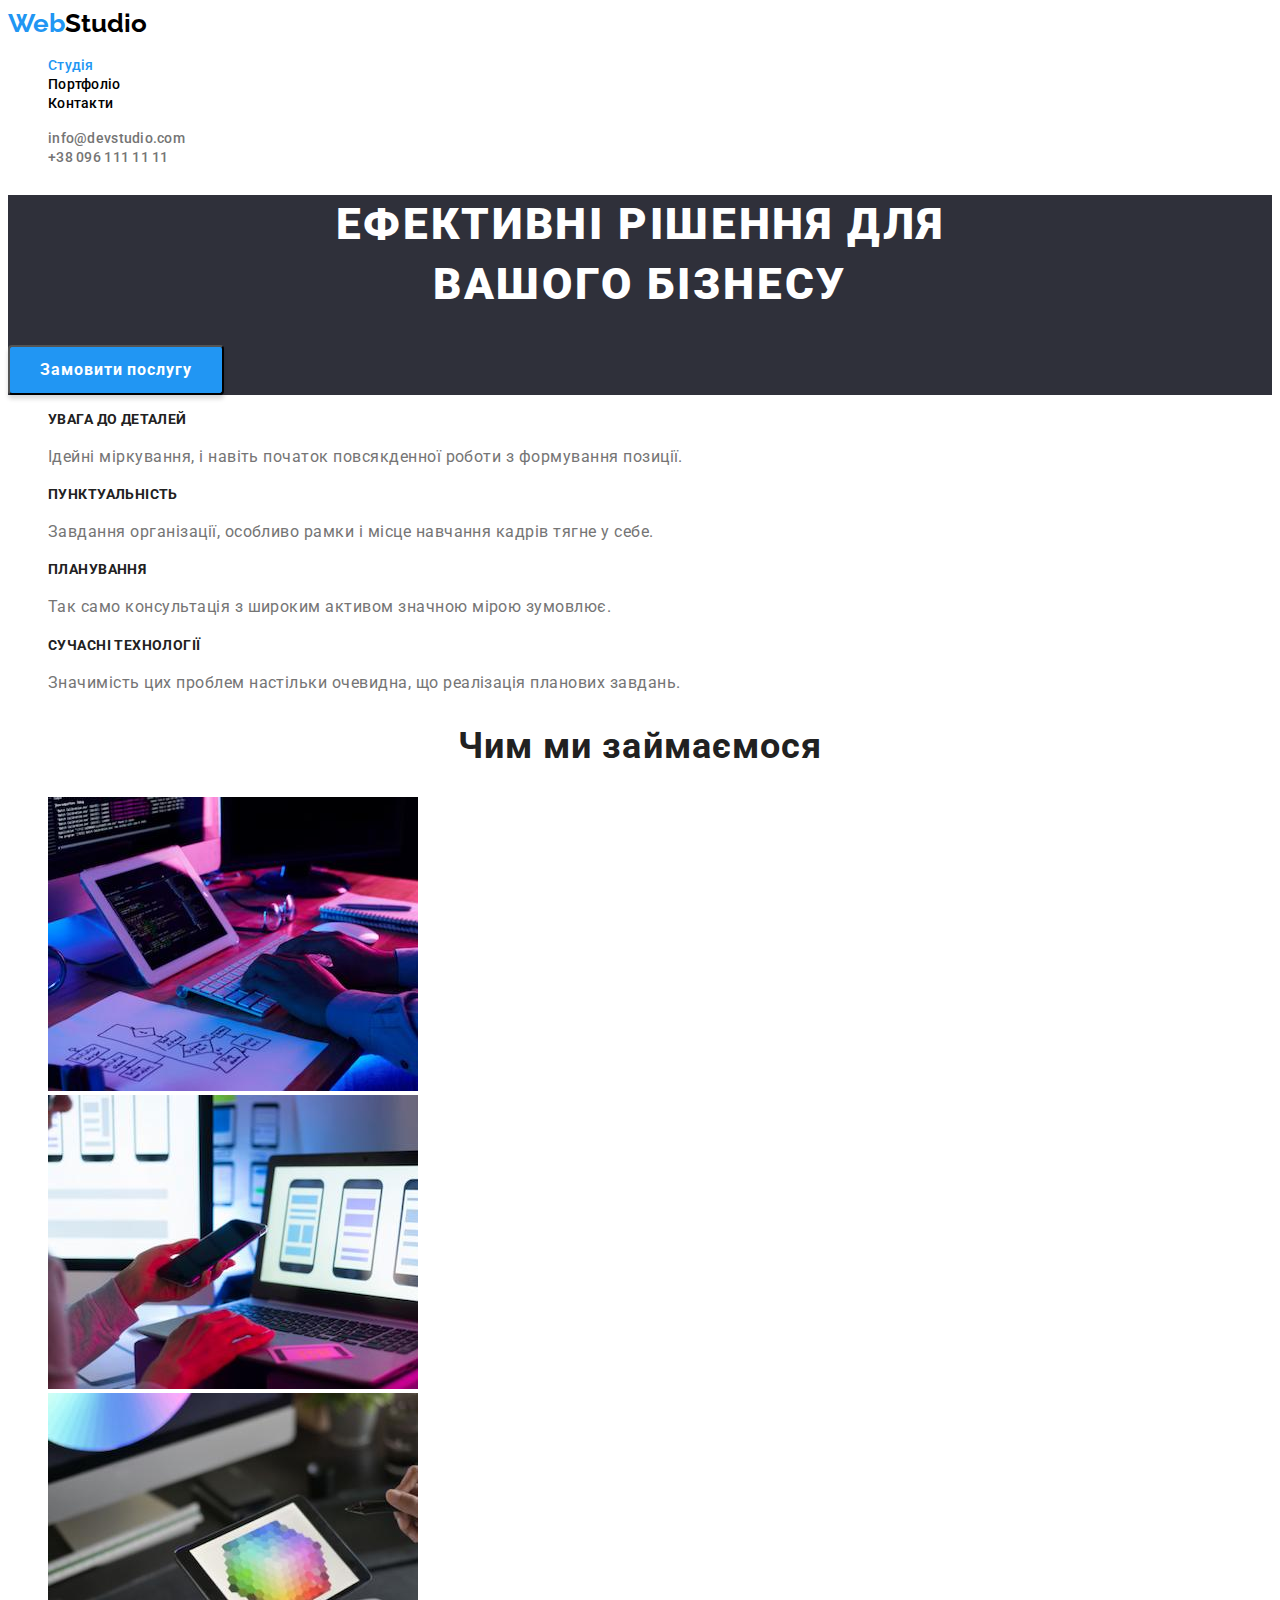
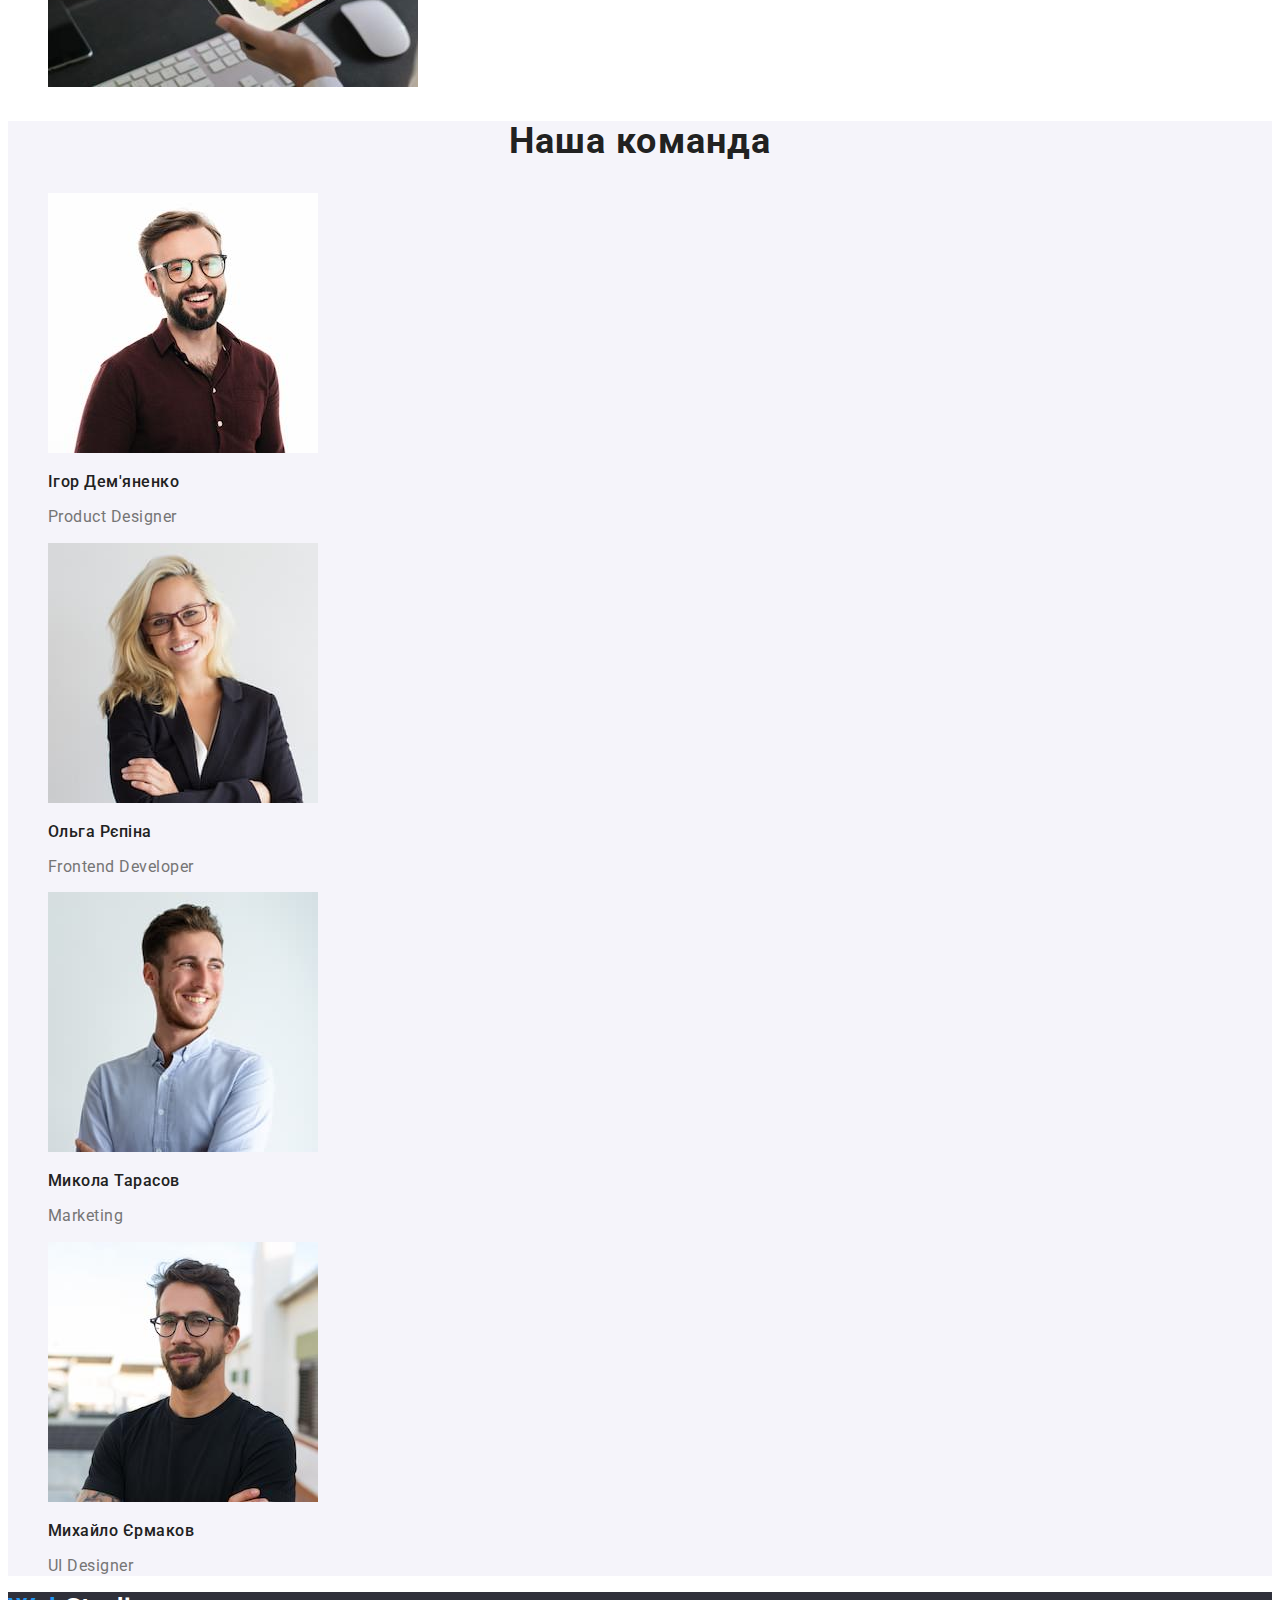
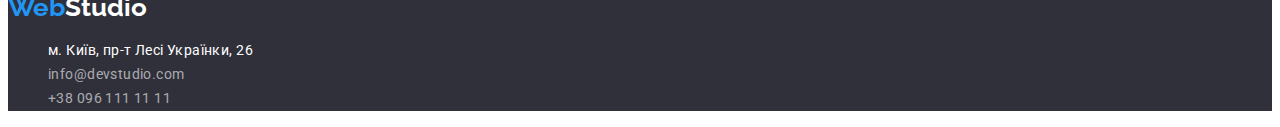
<file: index.html>
<!DOCTYPE html>
<html lang="uk">
  <head>
    <meta charset="UTF-8">
    <meta http-equiv="X-UA-Compatible" content="IE=edge">
    <meta name="viewport" content="width=device-width, initial-scale=1.0">
    <title>Студія</title>
    <link rel="preconnect" href="https://fonts.googleapis.com">
    <link rel="preconnect" href="https://fonts.gstatic.com" crossorigin>
    <link href="https://fonts.googleapis.com/css2?family=Raleway:wght@700&family=Roboto:wght@400;500;700;900&display=swap" rel="stylesheet">
    <link rel="stylesheet" href="./css/styles.css">
  </head>
  <body>
    <header>
       <a href="./index.html" lang="en" class="titel-website-header">
        <span class="text-blue">Web</span>Studio
      </a>
      <nav>
        <ul>
          <li>
            <a href="./index.html" class="header-link-nav current">
              Студія
            </a>
          </li>
          <li>
            <a href="./portfolio.html" class="header-link-nav">
              Портфоліо
            </a>
          </li>
          <li>
            <a href="" class="header-link-nav">
              Контакти
            </a>
          </li>
        </ul> 
      </nav>
      <ul>
        <li>
          <a href="mailto:info@devstudio.com" class="header-link-address">
            info@devstudio.com
          </a>
        </li>
        <li>
          <a href="tel:+380961111111" class="header-link-address">
            +38 096 111 11 11
          </a>
        </li>
      </ul>
    </header>
    <main>
      <!--titel of page -->
      <section class="section-darck-gray-groud">
        <h1 class="super-titel">Ефективні рішення для <br> вашого бізнесу</h1>
        <button type="button" class="super-button">Замовити послугу</button>
      </section>
      <!--uor features-->
      <section>  
        <h2 class="titel-invisible">Наші переваги</h2>
        <ul>
          <li>
            <h3 class="subtitel-text-benefits">Увага до деталей</h3>
            <P class="text-benefits">Ідейні міркування, і навіть початок повсякденної роботи з формування позиції.</P>
          </li>
          <li>
            <h3 class="subtitel-text-benefits">Пунктуальність</h3>
            <P class="text-benefits">Завдання організації, особливо рамки і місце навчання кадрів тягне у себе.</P>
          </li>
          <li>
            <h3 class="subtitel-text-benefits">Планування</h3>
            <P class="text-benefits">Так само консультація з широким активом значною мірою зумовлює.</P>
          </li>
          <li>
            <h3 class="subtitel-text-benefits">Сучасні технології</h3>
            <P class="text-benefits">Значимість цих проблем настільки очевидна, що реалізація планових завдань.</P>
          </li>
        </ul>
      </section>
      <!--what we doing-->
      <section>
        <h2 class="main-sections-titel">Чим ми займаємося</h2>
        <ul>
          <li>
            <img 
              src="./images/desk_ofis.jpg"
              alt="людина працює за компютером та планшетом"
              height="294"
              width="370"
            >
          </li>
          <li>
            <img 
              src="./images/smartfones_working.jpg"
              alt="людина працює за ноутбуком з телефоном в руці"
              height="294"
              width="370"
            >
          </li>
          <li>
              <img 
              src="./images/colour_graphic.jpg"
              alt="людина вибирає колір в палітрі колюрів на планшеті "
              height="294"
              width="370"
            >
          </li> 
        </ul>
      </section>
      <!--uor team-->
      <section class="section-gray-groud">
        <h2 class="main-sections-titel">Наша команда</h2>
        <ul>
          <li>
            <img 
              src="./images/team_ihor_d.jpg" 
              alt="чоловік в окулярах на білому фоні"
            >
            <h3 class="team-cart-allname">Ігор Дем'яненко</h3>
            <p class="team-cart-text">Product Designer</p>
          </li>
          <li>
            <img 
              src="./images/team_olga_r.jpg" 
              alt="дівчина з світлим волоссям в окулярах на сірому фоні"
            >
            <h3 class="team-cart-allname">Ольга Рєпіна</h3>
            <p class="team-cart-text">Frontend Developer</p>
          </li>
          <li>
            <img 
              src="./images/team_mikola_t.jpg" 
              alt="чоловік в синій сорочті на блакиному фоні"
            >
            <h3 class="team-cart-allname">Микола Тарасов</h3>
            <p class="team-cart-text">Marketing</p>
          </li>
          <li>
            <img 
              src="./images/team_mihail_y.jpg" 
              alt="чоловік в окулярах в чорній сорочті на фоні білого будинку"
            >
            <h3 class="team-cart-allname">Михайло Єрмаков</h3>
            <p class="team-cart-text">UI Designer</p>
          </li>
        </ul>
      </section>
    </main>
    <footer class="section-darck-gray-groud">
      <a class="titel-website-footer" href="./index.html" lang="en">
        <span class="text-blue">Web</span>Studio
      </a>
      <address class="">
        <ul>
          <li>
            <a 
            href="https://goo.gl/maps/RmFB3zUBjuuTnWZK7" 
            target="_blank"
            rel="noopener nofollow"
            class="footer-address-link"
            >
            м. Київ, пр-т Лесі Українки, 26
            </a>
          </li>
          <li>
            <a href="mailto:info@devstudio.com" class="footer-link">
              info@devstudio.com
            </a>
          </li>
          <li>
            <a href="tel:+380961111111" class="footer-link">
              +38 096 111 11 11
            </a>
          </li>
        </ul> 
      </address>
    </footer>
  </body>
</html>
</file>
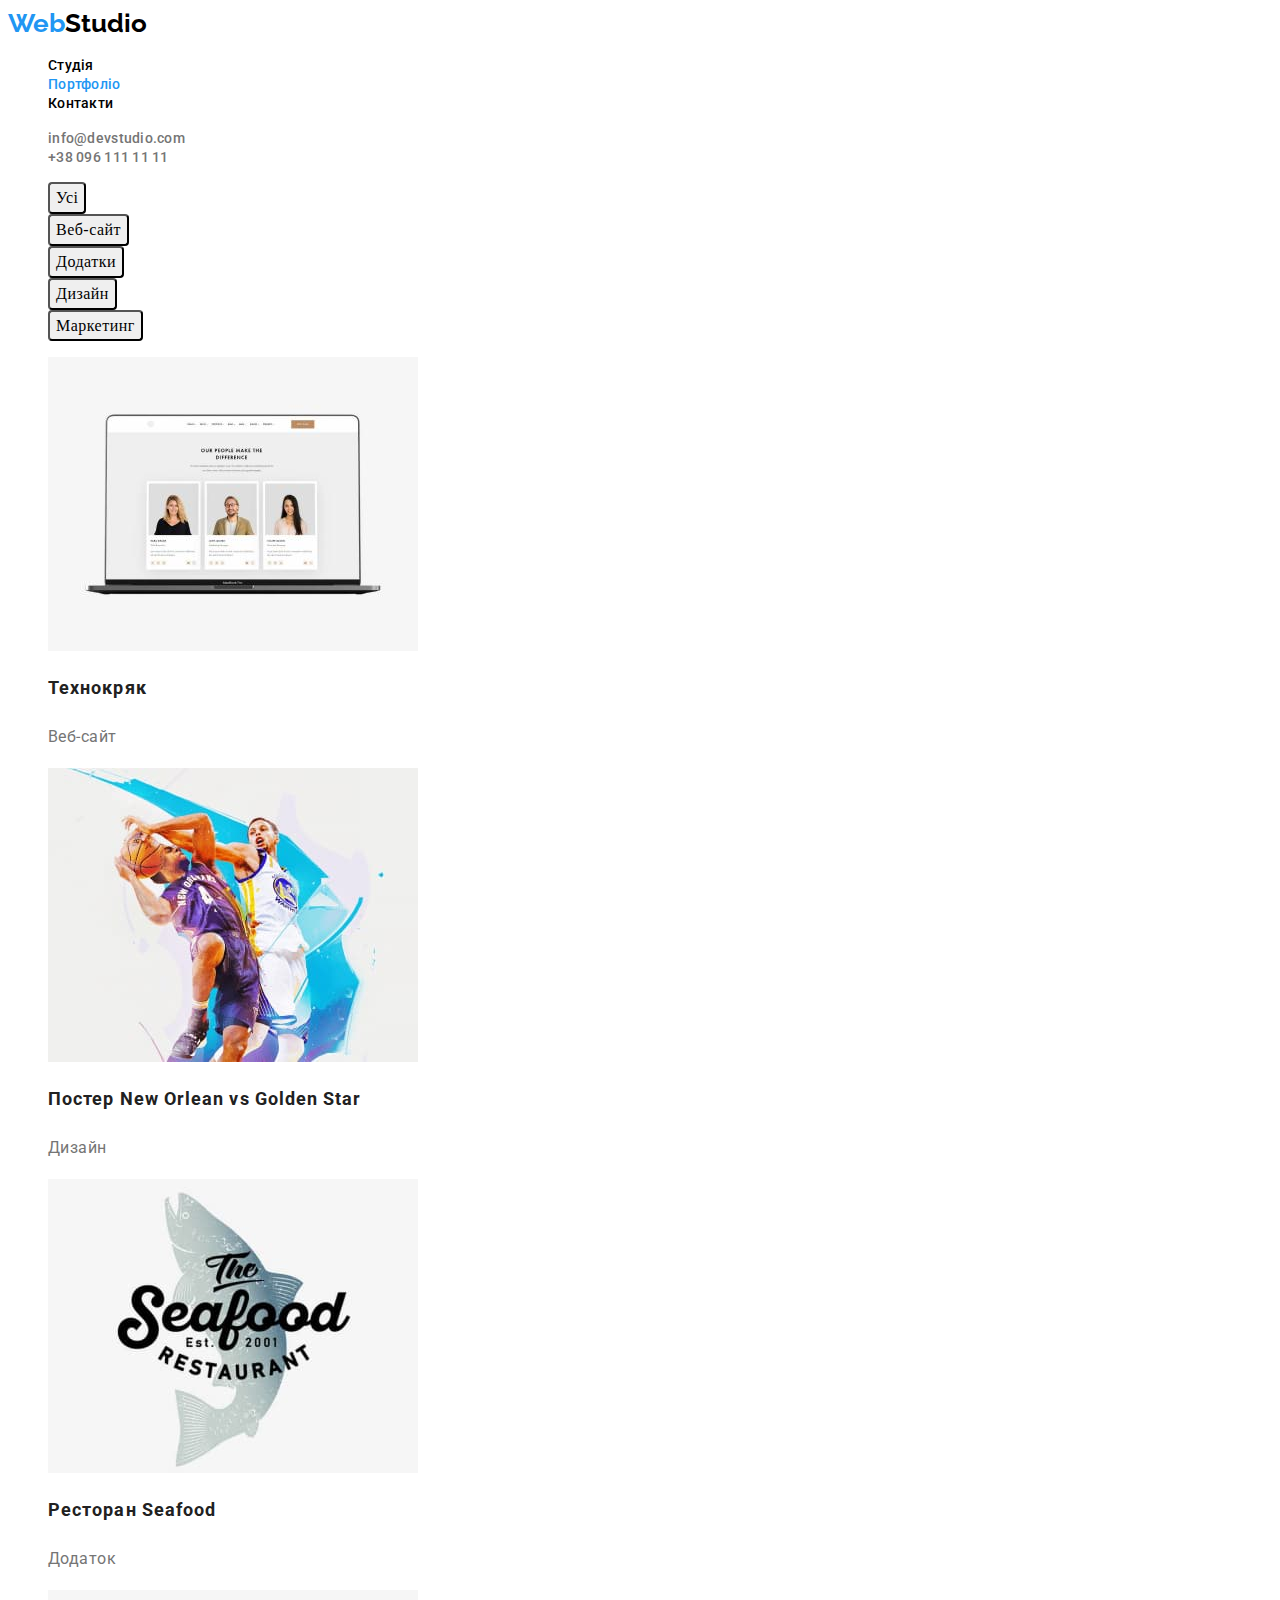
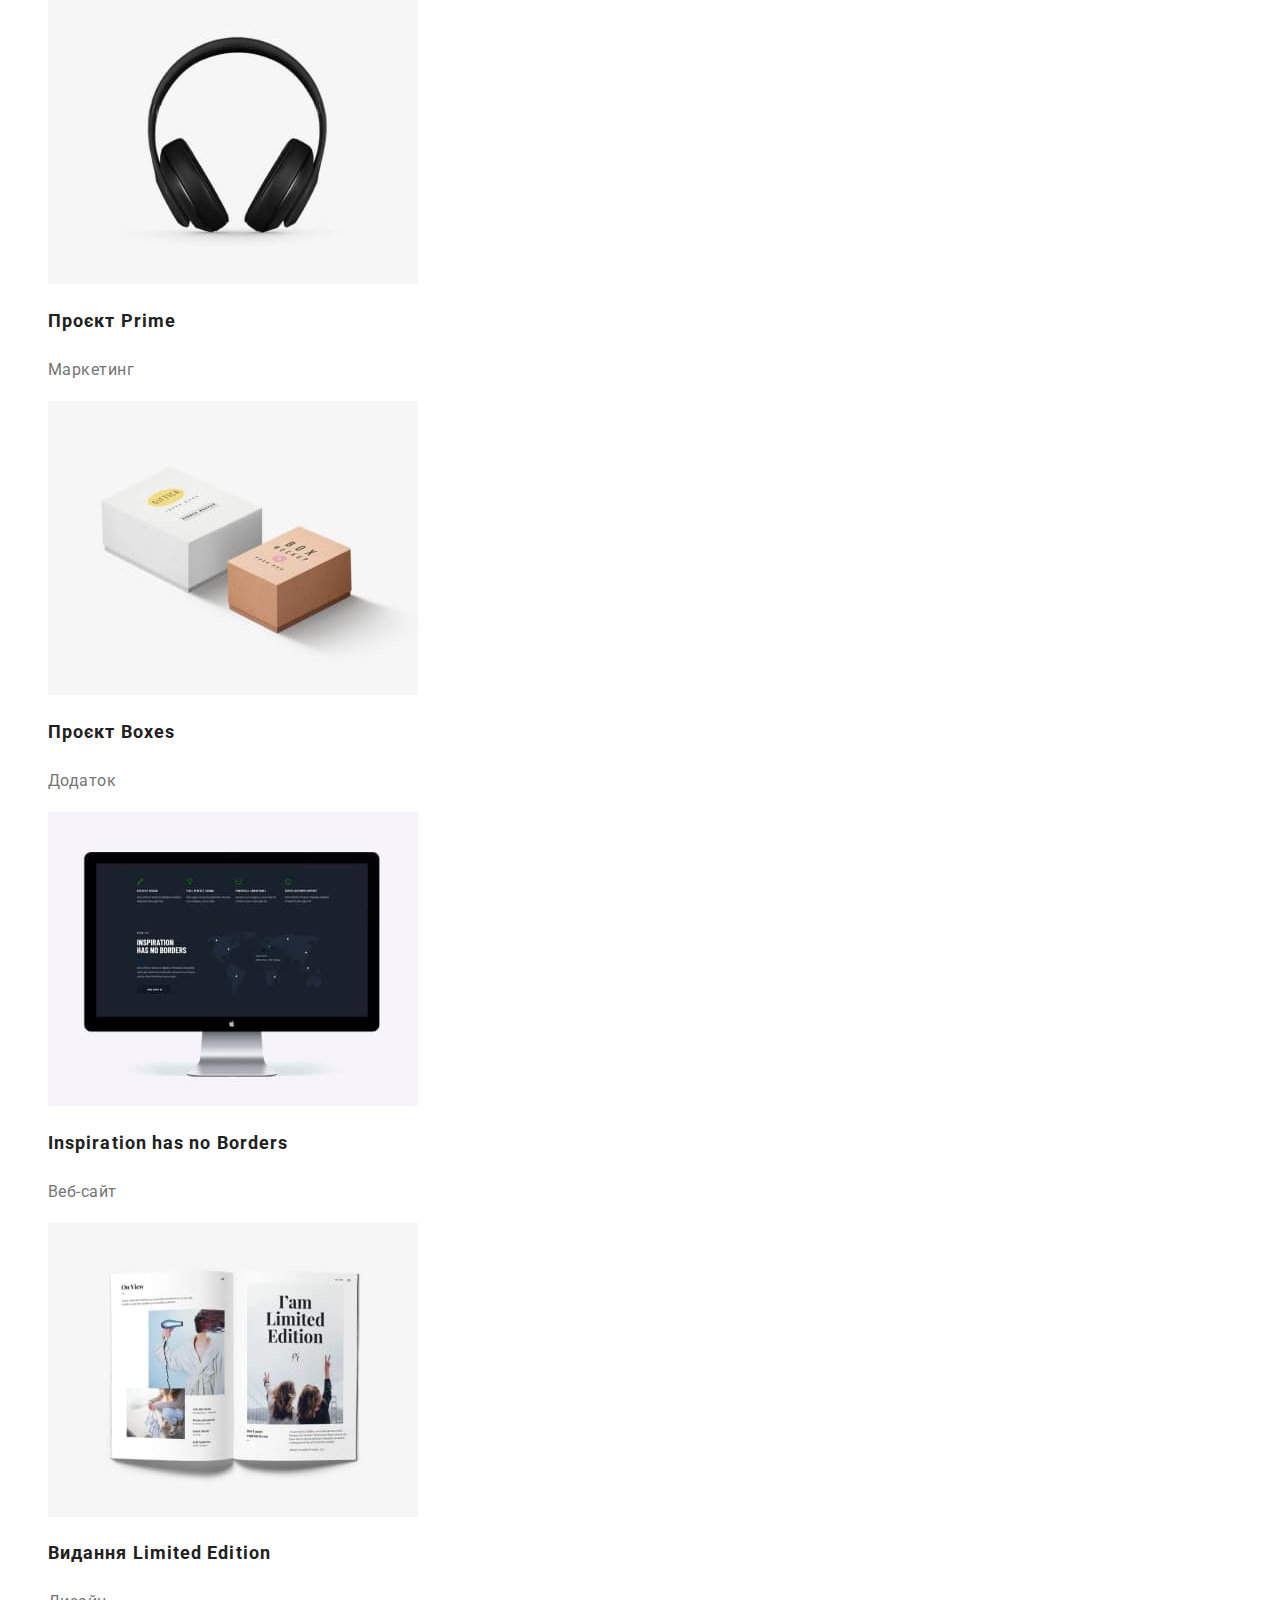
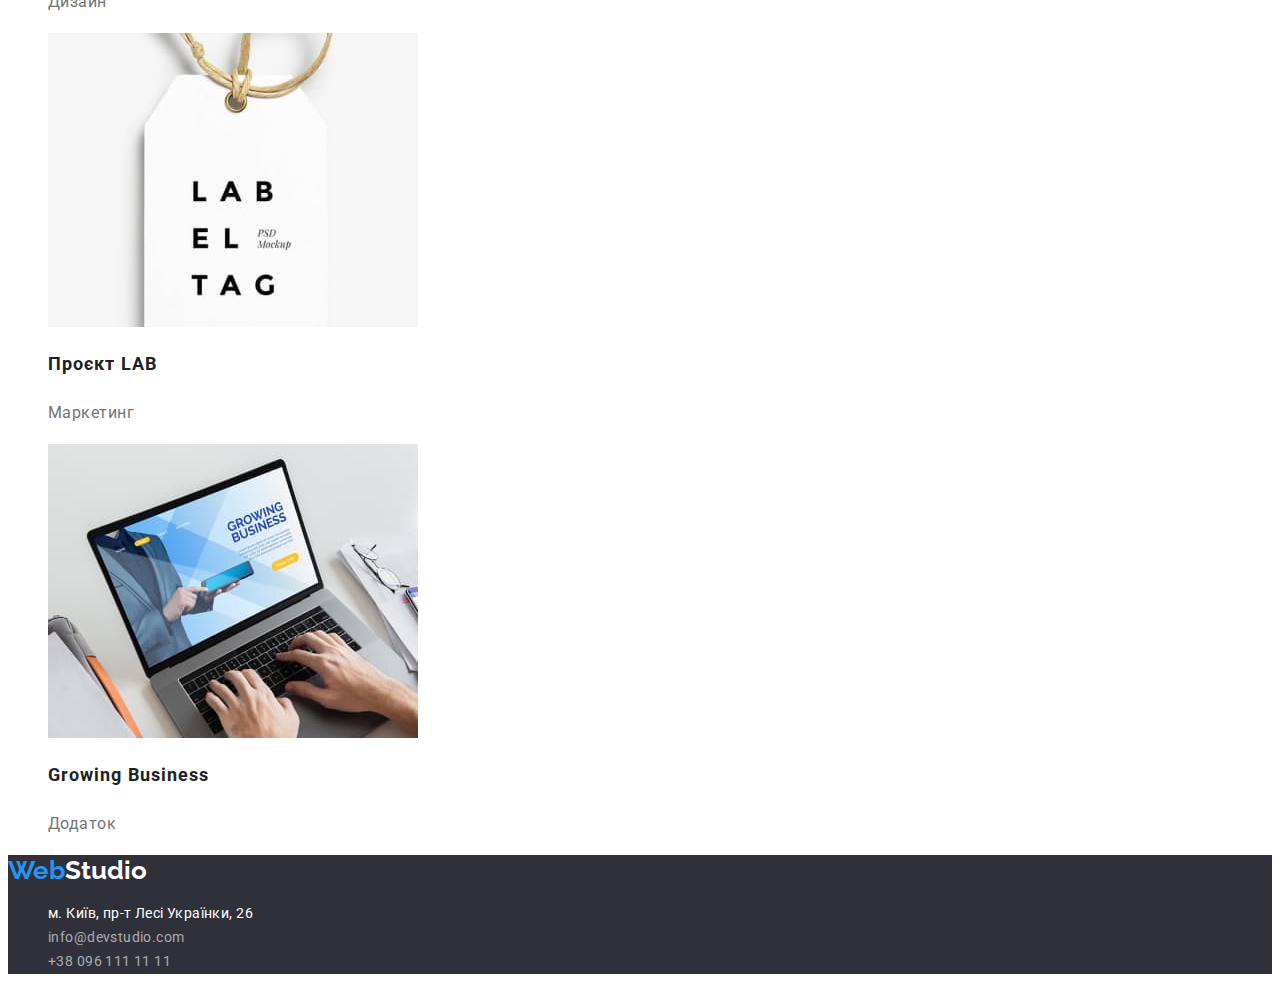
<file: portfolio.html>
<!DOCTYPE html>
<html lang="uk">
  <head>
    <meta charset="UTF-8">
    <meta http-equiv="X-UA-Compatible" content="IE=edge">
    <meta name="viewport" content="width=device-width, initial-scale=1.0">
    <title>Портфоліо</title>
    <link rel="preconnect" href="https://fonts.googleapis.com">
    <link rel="preconnect" href="https://fonts.gstatic.com" crossorigin>
    <link 
      href="https://fonts.googleapis.com/css2?family=Raleway:wght@700&family=Roboto:wght@400;500;700;900&display=swap" 
      rel="stylesheet"
    >
    <link rel="stylesheet" href="./css/styles.css">
  </head>
  <body>
    <header>
       <a href="./index.html" lang="en" class="titel-website-header">
        <span class="text-blue">Web</span>Studio
      </a>
      <nav>
        <ul>
          <li>
            <a href="./index.html" class="header-link-nav">
              Студія
            </a>
          </li>
          <li>
            <a href="./portfolio.html" class="header-link-nav current">
              Портфоліо
            </a>
          </li>
          <li>
            <a href="" class="header-link-nav">
              Контакти
            </a>
          </li>
        </ul> 
      </nav>
      <ul>
        <li>
          <a href="mailto:info@devstudio.com" class="header-link-address">
            info@devstudio.com
          </a>
        </li>
        <li>
          <a href="tel:+380961111111" class="header-link-address">
            +38 096 111 11 11
          </a>
        </li>
      </ul>
    </header>
    <main>
      <section>
        <h1 class="titel-invisible">Контент портфоліо</h1>
        <ul>
          <li>
            <button type="button" class="portfolio-button">Усі</button>
          </li>
          <li>
            <button type="button" class="portfolio-button">Веб-сайт</button>
          </li>
          <li>
            <button type="button" class="portfolio-button">Додатки</button>
          </li>
          <li>
            <button type="button" class="portfolio-button">Дизайн</button>
          </li>
          <li>
            <button type="button" class="portfolio-button">Маркетинг</button>
          </li>
        </ul>
        <ul>
          <li>
            <img 
            src="./images/laptop.jpg" 
            alt="ноутбук"
            width="370"
            >
            <h2 class="portfolio-cart-titel">Технокряк</h2>
            <p class="portfolio-cart-text">Веб-сайт</p>
          </li>
          <li>
            <img 
            src="./images/two_basket_plaers.jpg" 
            alt="двоє грають у баскетбол"
            width="370"
            >
            <h2 class="portfolio-cart-titel">Постер New Orlean vs Golden Star</h2>
            <p class="portfolio-cart-text">Дизайн</p>
          </li>
          <li>
            <img 
            src="./images/seafood_rest.jpg" 
            alt="логотип ресторану seafood"
            width="370"
            >
            <h2 class="portfolio-cart-titel">Ресторан Seafood</h2>
            <p class="portfolio-cart-text">Додаток</p>
          </li>
          <li>
            <img 
            src="./images/haedfone.jpg" 
            alt="haedfone"
            width="370"
            >
            <h2 class="portfolio-cart-titel">Проєкт Prime</h2>
            <p class="portfolio-cart-text">Маркетинг</p>
          </li>
          <li>
            <img 
            src="./images/two_box.jpg" 
            alt="two box"
            width="370"
            >
            <h2 class="portfolio-cart-titel">Проєкт Boxes</h2>
            <p class="portfolio-cart-text">Додаток</p>
          </li>
          <li>
            <img 
            src="./images/monitor.jpg" 
            alt="monitor"
            width="370"
            >
            <h2 class="portfolio-cart-titel">Inspiration has no Borders</h2>
            <p class="portfolio-cart-text">Веб-сайт</p>
          </li>
          <li>
            <img 
            src="./images/open_book.jpg" 
            alt="open book"
            width="370"
            >
            <h2 class="portfolio-cart-titel">Видання Limited Edition</h2>
            <p class="portfolio-cart-text">Дизайн</p>
          </li>
          <li>
            <img 
            src="./images/badge_wite.jpg" 
            alt="badge wite"
            width="370"
            >
            <h2 class="portfolio-cart-titel">Проєкт LAB</h2>
            <p class="portfolio-cart-text">Маркетинг</p>
          </li>
          <li>
            <img 
            src="./images/work_laptop.jpg" 
            alt="work laptop"
            width="370"
            >
            <h2 class="portfolio-cart-titel">Growing Business</h2>
            <p class="portfolio-cart-text">Додаток</p>
          </li>
        </ul>
      </section>
    </main>
    <footer class="section-darck-gray-groud">
      <a class="titel-website-footer" href="./index.html" lang="en">
        <span class="text-blue">Web</span>Studio
      </a>
      <address class="">
        <ul>
          <li>
            <a 
            href="https://goo.gl/maps/RmFB3zUBjuuTnWZK7" 
            target="_blank"
            rel="noopener nofollow"
            class="footer-address-link"
            >
            м. Київ, пр-т Лесі Українки, 26
            </a>
          </li>
          <li>
            <a href="mailto:info@devstudio.com" class="footer-link">
              info@devstudio.com
            </a>
          </li>
          <li>
            <a href="tel:+380961111111" class="footer-link">
              +38 096 111 11 11
            </a>
          </li>
        </ul> 
      </address>
    </footer>
  </body>
</html>
</file>
<file: css/styles.css>
/*--------------Base rules-------------------------------*/
:root{
  --target-blue: #2196F3;
  --section-darkgrey: #2F303A;
  --section-witegrey: #F5F4FA;
  --text-grey: #757575;
  --text-blak: #212121;
  --text-witetransparent: #FFFFFF99;
  --blue-buttom-backgraud: rgb(24, 138, 232);
  --color-zeroblak: #000;
  --color-maxwite: #fff;
}
body {
  color: #757575;
  font-family: 'Roboto';
  background: #fff;
  
}
ul {
 list-style: none; 
}
 a {
  text-decoration: none;
 }

 a:hover {
   color: var(--target-blue);
 }

/*-----------------class salector-----------------------*/

.titel-website-header {
  font-family: 'Raleway';
  font-style: normal;
  font-weight: 700;
  font-size: 26px;
  line-height: 1.19;
  color: var(--color-zeroblak);
}

.titel-website-footer {
  font-family: 'Raleway';
  font-style: normal;
  font-weight: 700;
  font-size: 26px;
  line-height: 1.19;
  color: var(--color-maxwite);
}

.text-blue {
  color: var(--target-blue);
}

.header-link-nav {
  font-weight: 500;
  font-size: 14px;
  line-height: 1.14;
  letter-spacing: 0.02em;
  color: var(--color-zeroblak);
}

/*---------from the task («B12» Header and footer markup is the same across all
 pages.) i think we mast do hadder is the same across all pages. And this
 class violates "B12",  in first  I sink this sum special class wich do us 
 introsting properti for our link */
.current {
  color: var(--target-blue);
}

.header-link-address {
  font-weight: 500;
  font-size: 14px;
  line-height: 1.14;
  letter-spacing: 0.02em;
  color: var(--text-grey)
}


.super-titel {
  font-weight: 900;
  font-size: 44px;
  line-height: 1.36;
  text-align: center;
  letter-spacing: 0.06em;
  text-transform: uppercase;
  color: var(--color-maxwite);
}

.super-button {
  font-family: 'Roboto';
  background: var(--target-blue);
  box-shadow: 0px 4px 4px rgba(0, 0, 0, 0.15);
  letter-spacing: 0.06em;
  border-radius: 4px;
  width: 216px;
  height: 50px;
  font-weight: 700;
  font-size: 16px;
  line-height: 1.87;
  color: var(--color-maxwite);
}
.super-button:hover {
  box-shadow: 0px 4px 4px rgb(24, 138, 232);;
}

.titel-invisible {
  position: absolute;
  width: 1px;
  height: 1px;
  margin: -1px;
  border: 0;
  padding: 0;
  
  white-space: nowrap;
  clip-path: inset(100%);
  clip: rect(0 0 0 0);
  overflow: hidden;
}

.subtitel-text-benefits {
  font-weight: 700;
  letter-spacing: 0.03em;
  font-size: 14px;
  text-transform: uppercase;
  color: var(--text-blak);
}

.text-benefits {
  line-height: 1.71;
  letter-spacing: 0.03em;
}

.main-sections-titel {
  font-weight: 700;
  font-size: 36px;
  line-height: 1.16;
  text-align: center;
  letter-spacing: 0.03em;
  color: var(--text-blak);
}

.team-cart-allname {
  font-weight: 500;
  font-size: 16px;
  line-height: 1.18;
  letter-spacing: 0.03em;
  color: var(--text-blak);
}

.team-cart-text {
  font-size: 16px;
  line-height: 1.18;
  letter-spacing: 0.03em;
}

.footer-address-link {
  font-size: 14px;
  line-height: 1.71;
  letter-spacing: 0.03em;
  font-style: normal;
  color: var(--color-maxwite);
}

.footer-link {
  font-size: 14px;
  font-style: normal;
  line-height: 1.71;
  letter-spacing: 0.03em;
  color: var(--text-witetransparent);
}


.portfolio-button {
  font-family: '';
  border-radius: 4px;
  font-weight: 500;
  font-size: 16px;
  line-height: 1.62;
  text-align: center;
  letter-spacing: 0.03em;
}

.portfolio-button:hover {
  background: var(--target-blue);
  color: var(--color-maxwite);
}
.portfolio-button:fokus {
  background: var(--target-blue);
  color: var(--color-maxwite);
}

.portfolio-cart-titel {
  font-weight: 700;
  font-size: 18px;
  line-height: 2;
  letter-spacing: 0.06em;
  color: var(--text-blak);
}

.portfolio-cart-text {
  font-size: 16px;
  line-height: 1.87;
  letter-spacing: 0.03em;
}

.section-darck-gray-groud{
  background: var(--section-darkgrey);
}

.section-gray-groud {
  background: var(--section-witegrey);
}
</file>
